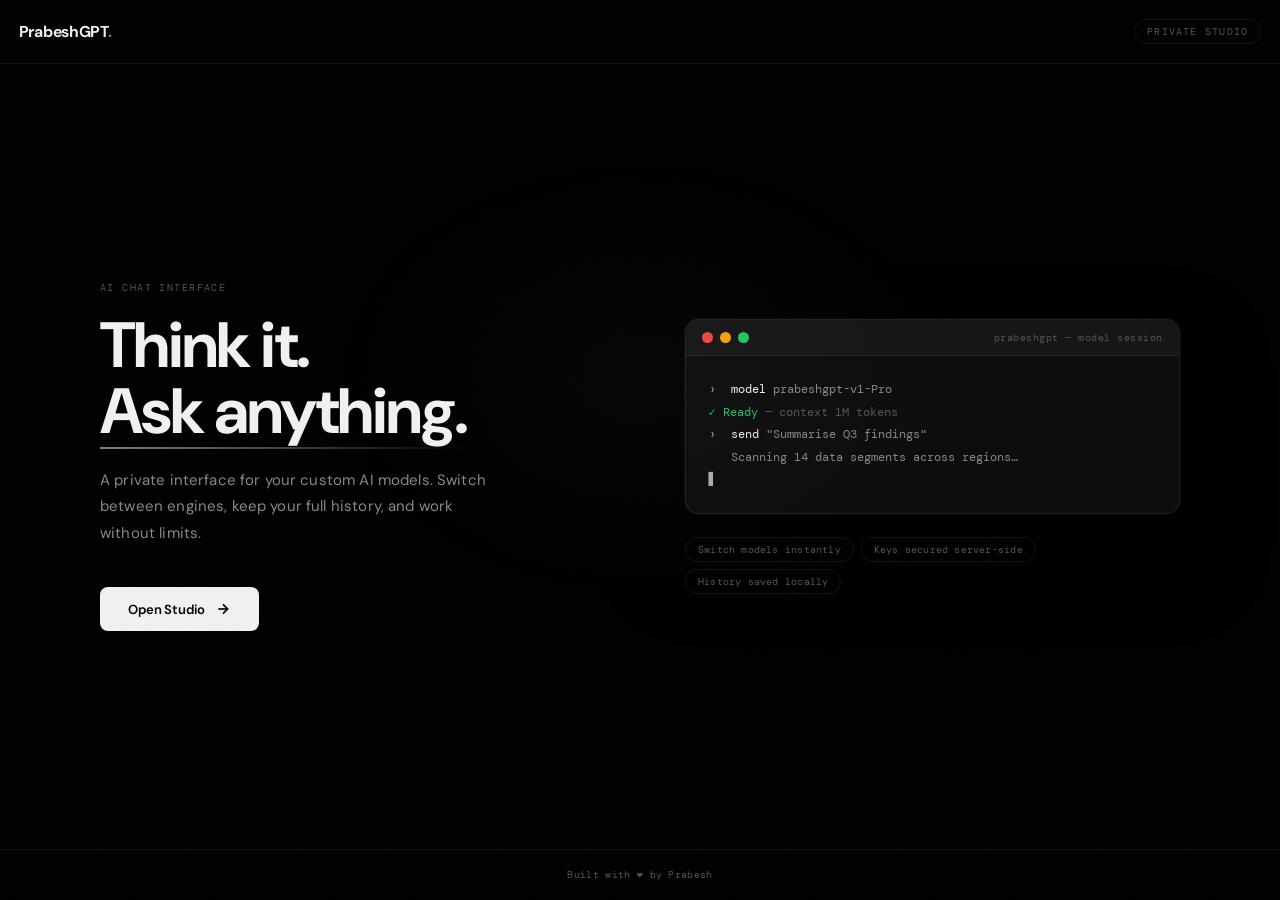
<file: index.html>
<!DOCTYPE html>
<html lang="en">
<head>
  <meta charset="UTF-8" />
  <meta name="viewport" content="width=device-width, initial-scale=1.0, viewport-fit=cover" />
  <title>PrabeshGPT</title>
  <link rel="stylesheet" href="style.css" />
  <link href="https://fonts.googleapis.com/css2?family=DM+Sans:ital,opsz,wght@0,9..40,400;0,9..40,500;0,9..40,600;0,9..40,700;1,9..40,400&family=DM+Mono:wght@400;500&display=swap" rel="stylesheet" />
</head>
<body class="landing-body">

  <div class="noise-overlay"></div>

  <!-- HEADER -->
  <header class="landing-header">
    <div class="logo-mark">PrabeshGPT<span class="logo-dot">.</span></div>
    <span class="header-tag">Private Studio</span>
  </header>

  <!-- HERO -->
  <main class="landing-main">
    <div class="hero-grid">

      <!-- LEFT: Text -->
      <div class="hero-text">
        <div class="eyebrow">AI Chat Interface</div>

        <h1 class="hero-title">
          Think it.<br/>
          <span class="title-accent">Ask anything.</span>
        </h1>

        <p class="hero-sub">
          A private interface for your custom AI models.
          Switch between engines, keep your full history,
          and work without limits.
        </p>

        <a href="chat.html" class="cta-btn">
          <span>Open Studio</span>
          <svg width="16" height="16" viewBox="0 0 24 24" fill="none" stroke="currentColor" stroke-width="2.5">
            <line x1="5" y1="12" x2="19" y2="12"/>
            <polyline points="12 5 19 12 12 19"/>
          </svg>
        </a>
      </div>

      <!-- RIGHT: Terminal demo -->
      <div class="hero-visual">
        <div class="terminal-card">
          <div class="terminal-bar">
            <span class="dot red"></span>
            <span class="dot yellow"></span>
            <span class="dot green"></span>
            <span class="terminal-title">prabeshgpt — model session</span>
          </div>
          <div class="terminal-body">
            <div class="t-line">
              <span class="t-prompt">›</span>
              <span class="t-cmd">model</span>
              <span class="t-arg"> prabeshgpt-v1-Pro</span>
            </div>
            <div class="t-line t-delay-1">
              <span class="t-ok">✓ Ready</span>
              <span class="t-dim"> — context 1M tokens</span>
            </div>
            <div class="t-line t-delay-2">
              <span class="t-prompt">›</span>
              <span class="t-cmd">send</span>
              <span class="t-arg"> "Summarise Q3 findings"</span>
            </div>
            <div class="t-line t-delay-3 t-response">
              Scanning 14 data segments across regions…
            </div>
            <div class="t-line t-delay-4"><span class="t-blink">▋</span></div>
          </div>
        </div>

        <div class="feature-pills">
          <div class="pill">Switch models instantly</div>
          <div class="pill">Keys secured server-side</div>
          <div class="pill">History saved locally</div>
        </div>
      </div>

    </div>
  </main>

  <!-- FOOTER -->
  <footer class="landing-footer">
    Built with ❤️ by Prabesh
  </footer>

</body>
</html>
</file>
<file: style.css>
/* ═══════════════════════════════════════════════════════════════════
   PrabeshGPT — style.css  (Grok-inspired redesign)

   STRUCTURE:
     1.  CSS Variables
     2.  Reset & Base
     3.  Logo
     4.  Landing Page
     5.  Chat Page Layout
     6.  Sidebar
     7.  Chat Main Area
     8.  Messages & Bubbles
     9.  Copy Button & Streaming Cursor
    10.  Input Area
    11.  Sidebar Toggle
    12.  Responsive — Tablet (≤900px)
    13.  Responsive — Mobile (≤640px)
    14.  Responsive — Tiny phones (≤380px)
    15.  Safe area insets
    16.  Touch & tap improvements
═══════════════════════════════════════════════════════════════════ */


/* ═══════════════════════════════════════════
   1. CSS VARIABLES
════════════════════════════════════════════ */
:root {
  /* Core palette — true Grok black */
  --bg:         #000000;
  --bg2:        #0d0d0d;
  --bg3:        #161616;
  --bg4:        #1e1e1e;
  --border:     rgba(255,255,255,0.07);
  --border-hi:  rgba(255,255,255,0.14);
  --border-act: rgba(255,255,255,0.22);

  /* Accent — Grok uses a warm near-white, not green */
  --accent:     #ffffff;
  --accent-dim: rgba(255,255,255,0.12);
  --accent2:    #a8a8a8;

  /* Text */
  --text:       #f0f0f0;
  --text-dim:   #555555;
  --text-mid:   #888888;
  --text-sub:   #aaaaaa;

  /* Semantic */
  --red:        #ef4444;
  --yellow:     #f59e0b;
  --green:      #22c55e;

  /* Message surfaces */
  --user-msg:   #111111;
  --ai-msg:     #000000;

  /* Typography — editorial pairing */
  --font-display: 'DM Sans', sans-serif;
  --font-body:    'DM Sans', sans-serif;
  --font-mono:    'DM Mono', monospace;

  /* Layout */
  --radius:     8px;
  --radius-lg:  14px;
  --sidebar-w:  280px;
  --touch-min:  44px;
}


/* ═══════════════════════════════════════════
   2. RESET & BASE
════════════════════════════════════════════ */
*, *::before, *::after {
  box-sizing: border-box;
  margin: 0;
  padding: 0;
  -webkit-text-size-adjust: 100%;
}

html {
  font-size: 15px;
  scroll-behavior: smooth;
}

body {
  background: var(--bg);
  color: var(--text);
  font-family: var(--font-body);
  min-height: 100vh;
  min-height: 100dvh;
  overflow-x: hidden;
  overscroll-behavior: none;
  -webkit-font-smoothing: antialiased;
  -moz-osx-font-smoothing: grayscale;
}

/* Very subtle grain — toned right down */
.noise-overlay {
  position: fixed; inset: 0;
  pointer-events: none;
  z-index: 0;
  opacity: 0.018;
  background-image: url("data:image/svg+xml,%3Csvg viewBox='0 0 256 256' xmlns='http://www.w3.org/2000/svg'%3E%3Cfilter id='noise'%3E%3CfeTurbulence type='fractalNoise' baseFrequency='0.85' numOctaves='4' stitchTiles='stitch'/%3E%3C/filter%3E%3Crect width='100%25' height='100%25' filter='url(%23noise)'/%3E%3C/svg%3E");
  background-size: 200px;
}


/* ═══════════════════════════════════════════
   3. LOGO
════════════════════════════════════════════ */
.logo-mark {
  font-family: var(--font-display);
  font-size: 1.05rem;
  font-weight: 700;
  letter-spacing: -0.3px;
  color: var(--text);
  user-select: none;
}
.logo-mark.small { font-size: 0.95rem; }
.logo-dot { color: var(--text-mid); }


/* ═══════════════════════════════════════════
   4. LANDING PAGE
════════════════════════════════════════════ */
.landing-body {
  display: grid;
  grid-template-rows: auto 1fr auto;
  min-height: 100vh;
  min-height: 100dvh;
}

/* Header */
.landing-header {
  display: flex;
  align-items: center;
  justify-content: space-between;
  padding: 1.25rem 3rem;
  border-bottom: 1px solid var(--border);
  position: relative;
  z-index: 2;
}

.header-tag {
  font-family: var(--font-mono);
  font-size: 0.68rem;
  color: var(--text-dim);
  letter-spacing: 0.12em;
  text-transform: uppercase;
  border: 1px solid var(--border);
  padding: 5px 12px;
  border-radius: 20px;
}

/* Main hero */
.landing-main {
  display: flex;
  align-items: center;
  justify-content: center;
  padding: 5rem 3rem;
  position: relative;
  z-index: 1;
}

/* Subtle radial glow — very restrained, Grok-style */
.landing-main::before {
  content: '';
  position: absolute;
  width: 700px; height: 500px;
  border-radius: 50%;
  background: radial-gradient(ellipse, rgba(255,255,255,0.025) 0%, transparent 65%);
  top: 40%; left: 50%;
  transform: translate(-50%, -50%);
  pointer-events: none;
}

.hero-grid {
  display: grid;
  grid-template-columns: 1fr 1fr;
  gap: 6rem;
  align-items: center;
  max-width: 1080px;
  width: 100%;
}

/* Eyebrow label */
.eyebrow {
  font-family: var(--font-mono);
  font-size: 0.68rem;
  letter-spacing: 0.14em;
  text-transform: uppercase;
  color: var(--text-dim);
  margin-bottom: 1.25rem;
}

/* Hero title */
.hero-title {
  font-family: var(--font-display);
  font-size: clamp(2.6rem, 5vw, 4.8rem);
  font-weight: 700;
  line-height: 1.03;
  letter-spacing: -0.03em;
  color: var(--text);
  margin-bottom: 1.5rem;
}

/* Accent line — thin underline-like treatment */
.title-accent {
  color: var(--text);
  position: relative;
  display: inline-block;
}
.title-accent::after {
  content: '';
  position: absolute;
  left: 0; bottom: -4px;
  width: 100%; height: 2px;
  background: linear-gradient(90deg, rgba(255,255,255,0.5), transparent);
}

.hero-sub {
  font-size: 1rem;
  font-weight: 400;
  color: var(--text-mid);
  line-height: 1.75;
  max-width: 400px;
  margin-bottom: 2.75rem;
  letter-spacing: 0.01em;
}

/* CTA button — Grok-style: white fill, black text, clean */
.cta-btn {
  display: inline-flex;
  align-items: center;
  gap: 10px;
  background: var(--text);
  color: #000000;
  font-family: var(--font-display);
  font-size: 0.875rem;
  font-weight: 600;
  padding: 13px 28px;
  border-radius: var(--radius);
  text-decoration: none;
  transition: background 0.18s ease, transform 0.18s ease, box-shadow 0.18s ease;
  border: none;
  cursor: pointer;
  min-height: var(--touch-min);
  letter-spacing: -0.01em;
}
.cta-btn:hover {
  background: #e0e0e0;
  transform: translateY(-1px);
  box-shadow: 0 8px 32px rgba(255,255,255,0.08);
}
@media (hover: none) {
  .cta-btn:hover { transform: none; background: var(--text); }
  .cta-btn:active { background: #cccccc; }
}

/* Terminal card */
.terminal-card {
  background: var(--bg2);
  border: 1px solid var(--border);
  border-radius: var(--radius-lg);
  overflow: hidden;
  box-shadow: 0 0 0 1px rgba(255,255,255,0.04), 0 40px 80px rgba(0,0,0,0.7);
}

.terminal-bar {
  display: flex;
  align-items: center;
  gap: 7px;
  background: var(--bg3);
  padding: 11px 16px;
  border-bottom: 1px solid var(--border);
}

.dot { width: 11px; height: 11px; border-radius: 50%; }
.dot.red    { background: #ef4444; }
.dot.yellow { background: #f59e0b; }
.dot.green  { background: #22c55e; }

.terminal-title {
  font-family: var(--font-mono);
  font-size: 0.68rem;
  color: var(--text-dim);
  margin-left: auto;
  letter-spacing: 0.05em;
}

.terminal-body {
  padding: 1.5rem;
  font-family: var(--font-mono);
  font-size: 0.79rem;
  line-height: 1.9;
}

.t-line { opacity: 0; animation: fadeInLine 0.25s forwards; }
.t-delay-1 { animation-delay: 0.5s; }
.t-delay-2 { animation-delay: 1.0s; }
.t-delay-3 { animation-delay: 1.5s; }
.t-delay-4 { animation-delay: 2.0s; }
@keyframes fadeInLine { to { opacity: 1; } }

.t-prompt   { color: var(--text-sub); margin-right: 8px; }
.t-cmd      { color: var(--text); }
.t-arg      { color: var(--text-mid); }
.t-ok       { color: var(--green); }
.t-dim      { color: var(--text-dim); }
.t-response { color: var(--text-mid); padding-left: 1.5rem; }

.t-blink {
  color: var(--text-sub);
  animation: blink 1s steps(1) infinite;
}
@keyframes blink { 50% { opacity: 0; } }

/* Feature pills */
.feature-pills {
  display: flex;
  flex-wrap: wrap;
  gap: 7px;
  margin-top: 1.5rem;
}
.pill {
  font-family: var(--font-mono);
  font-size: 0.69rem;
  color: var(--text-dim);
  border: 1px solid var(--border);
  padding: 5px 12px;
  border-radius: 20px;
  background: transparent;
  letter-spacing: 0.02em;
}

/* Footer */
.landing-footer {
  text-align: center;
  padding: 1.25rem;
  border-top: 1px solid var(--border);
  font-family: var(--font-mono);
  font-size: 0.68rem;
  color: var(--text-dim);
  position: relative;
  z-index: 2;
  letter-spacing: 0.03em;
}


/* ═══════════════════════════════════════════
   5. CHAT PAGE LAYOUT
════════════════════════════════════════════ */
.chat-body {
  display: flex;
  height: 100vh;
  height: 100dvh;
  overflow: hidden;
}


/* ═══════════════════════════════════════════
   6. SIDEBAR
════════════════════════════════════════════ */
.sidebar {
  width: var(--sidebar-w);
  min-width: var(--sidebar-w);
  height: 100vh;
  height: 100dvh;
  background: var(--bg2);
  border-right: 1px solid var(--border);
  display: flex;
  flex-direction: column;
  overflow-y: auto;
  overflow-x: hidden;
  z-index: 10;
  transition: transform 0.28s cubic-bezier(0.4,0,0.2,1);
  -webkit-overflow-scrolling: touch;
}

.sidebar-header {
  display: flex;
  align-items: center;
  justify-content: space-between;
  padding: 1.1rem 1.25rem;
  border-bottom: 1px solid var(--border);
  position: sticky;
  top: 0;
  background: var(--bg2);
  z-index: 5;
}

.back-link {
  display: flex;
  align-items: center;
  gap: 6px;
  font-family: var(--font-body);
  font-size: 0.78rem;
  font-weight: 500;
  color: var(--text-dim);
  text-decoration: none;
  transition: color 0.15s;
  min-height: var(--touch-min);
  padding: 4px 2px;
  letter-spacing: 0.01em;
}
.back-link:hover { color: var(--text); }

.sidebar-section {
  padding: 1.1rem 1.25rem;
  border-bottom: 1px solid var(--border);
}

.section-label {
  font-family: var(--font-mono);
  font-size: 0.62rem;
  text-transform: uppercase;
  letter-spacing: 0.12em;
  color: var(--text-dim);
  display: block;
  margin-bottom: 0.85rem;
}

/* Model dropdown */
.model-selector-wrap { position: relative; }

.model-select {
  width: 100%;
  background: var(--bg3);
  color: var(--text);
  border: 1px solid var(--border);
  border-radius: var(--radius);
  padding: 11px 36px 11px 12px;
  font-family: var(--font-body);
  font-size: 0.83rem;
  font-weight: 500;
  appearance: none;
  cursor: pointer;
  transition: border-color 0.18s;
  min-height: var(--touch-min);
  letter-spacing: 0.01em;
}
.model-select:focus { outline: none; border-color: var(--border-act); }

.select-arrow {
  position: absolute;
  right: 12px;
  top: 50%;
  transform: translateY(-50%);
  pointer-events: none;
  color: var(--text-dim);
}

.model-meta {
  margin-top: 8px;
  font-family: var(--font-mono);
  font-size: 0.67rem;
  color: var(--text-dim);
  line-height: 1.6;
  word-break: break-all;
  letter-spacing: 0.02em;
}

/* Sidebar actions */
.sidebar-actions {
  padding: 1.1rem 1.25rem;
  margin-top: auto;
}

.action-btn {
  width: 100%;
  display: flex;
  align-items: center;
  justify-content: center;
  gap: 8px;
  background: transparent;
  border: 1px solid var(--border);
  border-radius: var(--radius);
  color: var(--text-dim);
  font-family: var(--font-body);
  font-size: 0.78rem;
  font-weight: 500;
  padding: 11px;
  cursor: pointer;
  transition: border-color 0.15s, color 0.15s, background 0.15s;
  min-height: var(--touch-min);
  letter-spacing: 0.01em;
}
.action-btn.danger:hover { border-color: var(--red); color: var(--red); }
.action-btn.danger:active { border-color: var(--red); color: var(--red); background: rgba(239,68,68,0.05); }

/* Mobile overlay */
.sidebar-overlay {
  display: none;
  position: fixed;
  inset: 0;
  background: rgba(0,0,0,0.65);
  z-index: 9;
  backdrop-filter: blur(3px);
  -webkit-backdrop-filter: blur(3px);
}
.sidebar-overlay.active { display: block; }


/* ═══════════════════════════════════════════
   7. CHAT MAIN AREA
════════════════════════════════════════════ */
.chat-main {
  flex: 1;
  display: flex;
  flex-direction: column;
  height: 100vh;
  height: 100dvh;
  overflow: hidden;
  position: relative;
  min-width: 0;
  background: var(--bg);
}

/* Top bar */
.chat-topbar {
  display: flex;
  align-items: center;
  justify-content: space-between;
  padding: 0.85rem 1.75rem;
  border-bottom: 1px solid var(--border);
  background: var(--bg);
  flex-shrink: 0;
}

/* Model badge — clean, no pulsing dot for Grok feel */
.active-model-badge {
  font-family: var(--font-body);
  font-size: 0.82rem;
  font-weight: 500;
  color: var(--text-sub);
  display: flex;
  align-items: center;
  gap: 8px;
  letter-spacing: 0.01em;
}
.active-model-badge::before {
  content: '';
  width: 6px; height: 6px;
  border-radius: 50%;
  background: var(--text-sub);
  flex-shrink: 0;
  opacity: 0.5;
  animation: pulse 3s infinite;
}
@keyframes pulse {
  0%, 100% { opacity: 0.5; }
  50%       { opacity: 1; }
}

.token-counter {
  font-family: var(--font-mono);
  font-size: 0.67rem;
  color: var(--text-dim);
  white-space: nowrap;
  letter-spacing: 0.03em;
}


/* ═══════════════════════════════════════════
   8. MESSAGES & BUBBLES
════════════════════════════════════════════ */
.messages-area {
  flex: 1;
  overflow-y: auto;
  padding: 2.5rem 0;
  scroll-behavior: smooth;
  -webkit-overflow-scrolling: touch;
}
.messages-area::-webkit-scrollbar { width: 4px; }
.messages-area::-webkit-scrollbar-thumb {
  background: var(--border);
  border-radius: 2px;
}

/* Empty state */
.empty-state {
  display: flex;
  flex-direction: column;
  align-items: center;
  justify-content: center;
  height: 100%;
  text-align: center;
  gap: 10px;
  padding: 2rem;
}

.empty-icon {
  font-size: 2.2rem;
  color: var(--border-hi);
  animation: spin-slow 25s linear infinite;
}
@keyframes spin-slow { to { transform: rotate(360deg); } }

.empty-title {
  font-family: var(--font-display);
  font-size: 1.35rem;
  font-weight: 600;
  letter-spacing: -0.02em;
  color: var(--text-mid);
  margin-top: 4px;
}
.empty-sub {
  font-size: 0.88rem;
  color: var(--text-dim);
  max-width: 260px;
  line-height: 1.7;
  font-weight: 400;
}

/* Message row — Grok uses a wider single-column feed */
.message {
  display: flex;
  gap: 0;
  margin-bottom: 0;
  animation: slideIn 0.18s ease;
  padding: 0.85rem 1.75rem;
  border-bottom: 1px solid var(--border);
}
.message:last-child { border-bottom: none; }

@keyframes slideIn {
  from { opacity: 0; transform: translateY(6px); }
  to   { opacity: 1; transform: none; }
}

/* Avatar */
.message-avatar {
  width: 28px; height: 28px;
  flex-shrink: 0;
  border-radius: 6px;
  display: flex;
  align-items: center;
  justify-content: center;
  font-family: var(--font-mono);
  font-size: 0.6rem;
  font-weight: 700;
  margin-right: 14px;
  margin-top: 2px;
}
.message.user .message-avatar {
  background: var(--bg3);
  border: 1px solid var(--border-hi);
  color: var(--text-sub);
}
.message.ai .message-avatar {
  background: transparent;
  border: 1px solid var(--border);
  color: var(--text-dim);
}

/* Content wrapper */
.message-content {
  flex: 1;
  min-width: 0;
  max-width: 780px;
}

/* Role label */
.message-role {
  font-family: var(--font-body);
  font-size: 0.72rem;
  font-weight: 600;
  text-transform: uppercase;
  letter-spacing: 0.1em;
  color: var(--text-dim);
  margin-bottom: 0.5rem;
}

/* Message text — NO bubble, just flowing text (Grok style) */
.message-text {
  background: transparent;
  border: none;
  border-radius: 0;
  padding: 0;
  font-family: var(--font-body);
  font-size: 0.96rem;
  font-weight: 400;
  line-height: 1.85;
  color: var(--text);
  white-space: pre-wrap;
  word-break: break-word;
  letter-spacing: 0.008em;
}

/* User messages — slightly dimmer weight */
.message.user .message-text {
  color: var(--text);
  font-weight: 400;
}

/* Markdown elements in AI messages */
.message-text h1,
.message-text h2,
.message-text h3 {
  font-family: var(--font-display);
  font-weight: 600;
  letter-spacing: -0.02em;
  color: var(--text);
  margin: 1.2em 0 0.4em;
  line-height: 1.3;
}
.message-text h1 { font-size: 1.25rem; }
.message-text h2 { font-size: 1.1rem; }
.message-text h3 { font-size: 1rem; }

.message-text p { margin-bottom: 0.75em; }
.message-text p:last-child { margin-bottom: 0; }

.message-text ul,
.message-text ol {
  padding-left: 1.4em;
  margin-bottom: 0.75em;
}
.message-text li { margin-bottom: 0.25em; }

.message-text strong {
  font-weight: 600;
  color: var(--text);
}

.message-text em { color: var(--text-sub); }

.message-text a {
  color: var(--text-sub);
  text-decoration: underline;
  text-underline-offset: 3px;
}
.message-text a:hover { color: var(--text); }

/* Inline code */
.message-text code {
  font-family: var(--font-mono);
  font-size: 0.83rem;
  background: var(--bg3);
  border: 1px solid var(--border);
  border-radius: 4px;
  padding: 2px 7px;
  color: var(--text-sub);
  word-break: break-all;
}

/* Code blocks */
.message-text pre {
  font-family: var(--font-mono);
  font-size: 0.79rem;
  background: var(--bg2);
  border: 1px solid var(--border);
  border-radius: var(--radius);
  padding: 16px 18px;
  overflow-x: auto;
  margin: 0.75em 0;
  line-height: 1.65;
  color: var(--text-sub);
  -webkit-overflow-scrolling: touch;
}
.message-text pre code {
  background: none;
  border: none;
  padding: 0;
  color: inherit;
  font-size: inherit;
  word-break: normal;
}

/* Blockquote */
.message-text blockquote {
  border-left: 2px solid var(--border-hi);
  padding-left: 1em;
  color: var(--text-mid);
  margin: 0.75em 0;
}

/* Typing indicator */
.typing-indicator .message-text {
  padding: 0;
  display: flex;
  gap: 5px;
  align-items: center;
}
.typing-dot {
  width: 5px; height: 5px;
  border-radius: 50%;
  background: var(--text-dim);
  animation: typingBounce 1.2s ease infinite;
}
.typing-dot:nth-child(2) { animation-delay: 0.15s; }
.typing-dot:nth-child(3) { animation-delay: 0.30s; }
@keyframes typingBounce {
  0%, 80%, 100% { transform: translateY(0); opacity: 0.4; }
  40%           { transform: translateY(-5px); opacity: 1; }
}

/* Error */
.error-message .message-text {
  color: var(--red);
  font-family: var(--font-mono);
  font-size: 0.79rem;
  opacity: 0.85;
}


/* ═══════════════════════════════════════════
   9. COPY BUTTON & STREAMING CURSOR
════════════════════════════════════════════ */
.copy-btn {
  display: inline-flex;
  align-items: center;
  gap: 5px;
  margin-top: 10px;
  background: transparent;
  border: 1px solid var(--border);
  border-radius: 5px;
  color: var(--text-dim);
  font-family: var(--font-mono);
  font-size: 0.63rem;
  padding: 4px 10px;
  cursor: pointer;
  opacity: 0;
  transition: opacity 0.15s, color 0.15s, border-color 0.15s;
  min-height: 28px;
  letter-spacing: 0.04em;
}
.message:hover .copy-btn { opacity: 1; }
.copy-btn:hover { color: var(--text-sub); border-color: var(--border-hi); }
.copy-btn.copied { color: var(--green); border-color: rgba(34,197,94,0.3); opacity: 1; }

@media (hover: none) {
  .copy-btn { opacity: 1; }
}

/* Streaming cursor */
.streaming-cursor::after {
  content: "▋";
  color: var(--text-dim);
  animation: blink-cursor 0.6s steps(1) infinite;
  margin-left: 1px;
  font-size: 0.85em;
}
@keyframes blink-cursor {
  0%, 100% { opacity: 1; }
  50%       { opacity: 0; }
}


/* ═══════════════════════════════════════════
   10. INPUT AREA
════════════════════════════════════════════ */
.input-area {
  padding: 1rem 1.75rem 1.25rem;
  background: var(--bg);
  flex-shrink: 0;
  border-top: 1px solid var(--border);
}

.input-box-wrap {
  display: flex;
  gap: 10px;
  align-items: flex-end;
  background: var(--bg2);
  border: 1px solid var(--border);
  border-radius: var(--radius-lg);
  padding: 10px 10px 10px 16px;
  transition: border-color 0.18s;
}
.input-box-wrap:focus-within {
  border-color: var(--border-act);
}

.message-input {
  flex: 1;
  background: transparent;
  border: none;
  color: var(--text);
  font-family: var(--font-body);
  font-size: 0.96rem;
  font-weight: 400;
  padding: 4px 0;
  resize: none;
  max-height: 180px;
  overflow-y: auto;
  line-height: 1.65;
  letter-spacing: 0.008em;
  outline: none;
  -webkit-overflow-scrolling: touch;
  font-size: 1rem; /* prevents iOS zoom */
}
.message-input::placeholder {
  color: var(--text-dim);
  font-family: var(--font-body);
}

/* Send button — circle, Grok-style */
.send-btn {
  background: var(--text);
  border: none;
  border-radius: 8px;
  color: #000000;
  width: 38px; height: 38px;
  display: flex;
  align-items: center;
  justify-content: center;
  cursor: pointer;
  flex-shrink: 0;
  transition: background 0.15s, transform 0.15s;
  min-width: 38px;
  min-height: 38px;
  align-self: flex-end;
}
.send-btn:hover:not(:disabled) {
  background: #e0e0e0;
}
.send-btn:active:not(:disabled) {
  transform: scale(0.93);
}
.send-btn:disabled { opacity: 0.2; cursor: not-allowed; }

/* Meta row */
.input-meta {
  display: flex;
  justify-content: space-between;
  align-items: center;
  margin-top: 7px;
  font-family: var(--font-mono);
  font-size: 0.62rem;
  color: var(--text-dim);
  letter-spacing: 0.03em;
  padding: 0 4px;
}

kbd {
  background: var(--bg3);
  border: 1px solid var(--border);
  border-radius: 3px;
  padding: 1px 5px;
  font-family: var(--font-mono);
  font-size: 0.62rem;
}


/* ═══════════════════════════════════════════
   11. SIDEBAR TOGGLE (mobile hamburger)
════════════════════════════════════════════ */
.sidebar-toggle {
  display: none;
  position: fixed;
  top: 0.75rem;
  left: 0.75rem;
  z-index: 100;
  background: var(--bg2);
  border: 1px solid var(--border);
  border-radius: 8px;
  color: var(--text);
  width: 44px; height: 44px;
  align-items: center;
  justify-content: center;
  cursor: pointer;
  transition: border-color 0.15s;
  box-shadow: 0 2px 16px rgba(0,0,0,0.5);
}
.sidebar-toggle:hover { border-color: var(--border-hi); }
.sidebar-toggle:active { background: var(--bg3); }


/* ═══════════════════════════════════════════
   12. RESPONSIVE — TABLET (≤900px)
════════════════════════════════════════════ */
@media (max-width: 900px) {
  .landing-header { padding: 1.1rem 2rem; }
  .landing-main   { padding: 3rem 2rem; }
  .hero-grid      { gap: 3.5rem; }
}


/* ═══════════════════════════════════════════
   13. RESPONSIVE — MOBILE (≤640px)
════════════════════════════════════════════ */
@media (max-width: 640px) {

  .landing-header { padding: 1rem 1.25rem; }
  .landing-main {
    padding: 2.5rem 1.25rem;
    align-items: flex-start;
  }

  .hero-grid {
    grid-template-columns: 1fr;
    gap: 0;
  }
  .hero-visual { display: none; }

  .hero-title {
    font-size: clamp(2.1rem, 9vw, 2.8rem);
  }

  .hero-sub {
    font-size: 0.92rem;
    max-width: 100%;
    margin-bottom: 2rem;
  }

  .cta-btn {
    width: 100%;
    justify-content: center;
    padding: 15px 24px;
  }

  .landing-footer { padding: 1rem; }

  /* Sidebar drawer */
  .sidebar {
    position: fixed;
    top: 0; left: 0;
    height: 100vh;
    height: 100dvh;
    transform: translateX(-100%);
    box-shadow: 6px 0 40px rgba(0,0,0,0.7);
    width: min(var(--sidebar-w), 88vw);
    min-width: unset;
  }
  .sidebar.open { transform: translateX(0); }

  .sidebar-toggle { display: flex; }
  .chat-main { width: 100%; }

  .chat-topbar {
    padding: 0.85rem 1rem 0.85rem 3.75rem;
  }

  .active-model-badge {
    font-size: 0.72rem;
    overflow: hidden;
    text-overflow: ellipsis;
    white-space: nowrap;
    max-width: 55vw;
  }
  .token-counter { font-size: 0.6rem; flex-shrink: 0; }

  .messages-area { padding: 1rem 0; }

  .message {
    padding: 0.75rem 1rem;
  }

  .empty-icon  { font-size: 1.9rem; }
  .empty-title { font-size: 1.1rem; }
  .empty-sub   { font-size: 0.83rem; }

  .message-avatar {
    width: 24px; height: 24px;
    font-size: 0.55rem;
    border-radius: 5px;
    margin-right: 10px;
  }

  .message-text {
    font-size: 0.9rem;
    line-height: 1.75;
  }

  .message-text pre {
    font-size: 0.72rem;
    padding: 12px 14px;
  }
  .message-text code { font-size: 0.75rem; }

  .input-area {
    padding: 0.75rem 1rem;
    padding-bottom: max(0.875rem, env(safe-area-inset-bottom));
  }

  .input-box-wrap { padding: 8px 8px 8px 14px; }

  .input-meta .kbd-hint { display: none; }

  .send-btn { width: 36px; height: 36px; min-width: 36px; min-height: 36px; }

  .error-message .message-text { font-size: 0.75rem; }
}


/* ═══════════════════════════════════════════
   14. RESPONSIVE — TINY PHONES (≤380px)
════════════════════════════════════════════ */
@media (max-width: 380px) {
  .hero-title { font-size: 1.85rem; }
  .active-model-badge { max-width: 45vw; }
  .messages-area { padding: 0.75rem 0; }
  .message { padding: 0.65rem 0.875rem; }
  .message-text { font-size: 0.875rem; }
  .input-area { padding: 0.625rem 0.875rem; }
  .sidebar { width: 92vw; }
}


/* ═══════════════════════════════════════════
   15. SAFE AREA INSETS
════════════════════════════════════════════ */
.landing-header {
  padding-left: max(1.25rem, env(safe-area-inset-left));
  padding-right: max(1.25rem, env(safe-area-inset-right));
}

@media (max-width: 640px) {
  .landing-header {
    padding-left: max(1.25rem, env(safe-area-inset-left));
    padding-right: max(1.25rem, env(safe-area-inset-right));
  }
}

.input-area {
  padding-bottom: max(1.25rem, env(safe-area-inset-bottom));
  padding-left: max(1.75rem, env(safe-area-inset-left));
  padding-right: max(1.75rem, env(safe-area-inset-right));
}

@media (max-width: 640px) {
  .input-area {
    padding-bottom: max(0.875rem, env(safe-area-inset-bottom));
    padding-left: max(1rem, env(safe-area-inset-left));
    padding-right: max(1rem, env(safe-area-inset-right));
  }
}

.sidebar { padding-left: env(safe-area-inset-left); }

.sidebar-toggle {
  left: max(0.75rem, calc(env(safe-area-inset-left) + 0.75rem));
  top: max(0.75rem, env(safe-area-inset-top));
}


/* ═══════════════════════════════════════════
   16. TOUCH & TAP IMPROVEMENTS
════════════════════════════════════════════ */
a, button, select, textarea, [role="button"] {
  -webkit-tap-highlight-color: transparent;
}

button, a {
  touch-action: manipulation;
}

.action-btn:active,
.back-link:active,
.copy-btn:active {
  opacity: 0.7;
}

.sidebar-toggle,
.send-btn,
.action-btn,
.message-avatar,
.active-model-badge,
.token-counter,
.empty-icon,
.message-role {
  user-select: none;
  -webkit-user-select: none;
}
/* ═══════════════════════════════════════════
   17. VOICE FEATURE
   Append this block to the bottom of style.css
════════════════════════════════════════════ */

/* ── Voice button (sits in input bar) ────── */
.voice-btn {
  background: transparent;
  border: 1px solid var(--border);
  border-radius: 8px;
  color: var(--text-dim);
  width: 38px; height: 38px;
  display: flex;
  align-items: center;
  justify-content: center;
  cursor: pointer;
  flex-shrink: 0;
  transition: background 0.15s, border-color 0.15s, color 0.15s;
  min-width: 38px;
  min-height: 38px;
  align-self: flex-end;
  position: relative;
}
.voice-btn:hover {
  border-color: var(--border-hi);
  color: var(--text-sub);
}
.voice-btn:active {
  background: var(--bg3);
}

/* Recording state */
.voice-btn.recording {
  border-color: var(--red);
  color: var(--red);
  background: rgba(239, 68, 68, 0.08);
  animation: voice-btn-pulse 1.5s ease infinite;
}
@keyframes voice-btn-pulse {
  0%, 100% { box-shadow: 0 0 0 0 rgba(239,68,68,0.3); }
  50%       { box-shadow: 0 0 0 6px rgba(239,68,68,0); }
}

/* Speaking state (AI is talking) */
.voice-btn.speaking {
  border-color: var(--green);
  color: var(--green);
  background: rgba(34, 197, 94, 0.08);
}

/* Show/hide mic vs stop icon based on state */
.voice-btn .voice-icon-stop { display: none; }
.voice-btn.recording .voice-icon-mic  { display: none; }
.voice-btn.recording .voice-icon-stop { display: block; }

/* Voice status label in input-meta row */
.voice-status {
  font-family: var(--font-mono);
  font-size: 0.62rem;
  color: var(--text-dim);
  letter-spacing: 0.04em;
  transition: color 0.2s;
  flex: 1;
  text-align: center;
}
.voice-status.active   { color: var(--red);   }
.voice-status.speaking { color: var(--green);  }
.voice-status.error    { color: var(--red); opacity: 0.7; }

/* ── Voice overlay (full-screen modal) ────── */
.voice-overlay {
  position: fixed;
  inset: 0;
  z-index: 200;
  background: rgba(0, 0, 0, 0.92);
  backdrop-filter: blur(20px);
  -webkit-backdrop-filter: blur(20px);
  display: flex;
  align-items: center;
  justify-content: center;
  opacity: 0;
  pointer-events: none;
  transition: opacity 0.25s ease;
}
.voice-overlay.active {
  opacity: 1;
  pointer-events: all;
}

.voice-modal {
  display: flex;
  flex-direction: column;
  align-items: center;
  gap: 1.5rem;
  padding: 3rem 2rem;
  text-align: center;
  max-width: 380px;
  width: 100%;
}

/* Orb */
.voice-orb-wrap {
  position: relative;
  width: 120px;
  height: 120px;
  display: flex;
  align-items: center;
  justify-content: center;
}

.voice-orb {
  width: 96px;
  height: 96px;
  border-radius: 50%;
  background: var(--bg3);
  border: 1px solid var(--border-hi);
  display: flex;
  align-items: center;
  justify-content: center;
  color: var(--text-dim);
  position: relative;
  z-index: 1;
  transition: border-color 0.2s, color 0.2s, background 0.2s;
}

/* Listening state — red pulsing ring */
.voice-orb.listening {
  border-color: var(--red);
  color: var(--red);
  background: rgba(239,68,68,0.06);
}
.voice-orb.listening::before,
.voice-orb.listening::after {
  content: '';
  position: absolute;
  inset: -10px;
  border-radius: 50%;
  border: 1px solid rgba(239,68,68,0.3);
  animation: orb-ring 1.8s ease-out infinite;
}
.voice-orb.listening::after {
  inset: -20px;
  animation-delay: 0.6s;
}
@keyframes orb-ring {
  0%   { opacity: 1;   transform: scale(1); }
  100% { opacity: 0;   transform: scale(1.35); }
}

/* Speaking state — green pulsing */
.voice-orb.speaking {
  border-color: var(--green);
  color: var(--green);
  background: rgba(34,197,94,0.06);
  animation: orb-speak 0.8s ease infinite alternate;
}
@keyframes orb-speak {
  from { transform: scale(1);    box-shadow: none; }
  to   { transform: scale(1.04); box-shadow: 0 0 28px rgba(34,197,94,0.2); }
}

/* Processing state — dimmed */
.voice-orb.processing {
  border-color: var(--border-hi);
  color: var(--text-dim);
  opacity: 0.6;
}

.voice-label {
  font-family: var(--font-display);
  font-size: 1.05rem;
  font-weight: 600;
  color: var(--text);
  letter-spacing: -0.01em;
}

.voice-transcript {
  font-family: var(--font-body);
  font-size: 0.88rem;
  color: var(--text-mid);
  line-height: 1.7;
  min-height: 2.5em;
  max-width: 320px;
  word-break: break-word;
  font-style: italic;
}

.voice-close-btn {
  display: inline-flex;
  align-items: center;
  gap: 8px;
  background: transparent;
  border: 1px solid var(--border);
  border-radius: var(--radius);
  color: var(--text-dim);
  font-family: var(--font-body);
  font-size: 0.8rem;
  font-weight: 500;
  padding: 10px 20px;
  cursor: pointer;
  transition: border-color 0.15s, color 0.15s;
  margin-top: 0.5rem;
  min-height: var(--touch-min);
}
.voice-close-btn:hover {
  border-color: var(--border-hi);
  color: var(--text);
}
.voice-close-btn:active {
  background: var(--bg3);
}

/* Responsive adjustments for voice overlay */
@media (max-width: 640px) {
  .voice-modal { padding: 2rem 1.25rem; gap: 1.25rem; }
  .voice-orb   { width: 80px; height: 80px; }
  .voice-orb svg { width: 26px; height: 26px; }
  .voice-label  { font-size: 0.95rem; }
}
</file>
